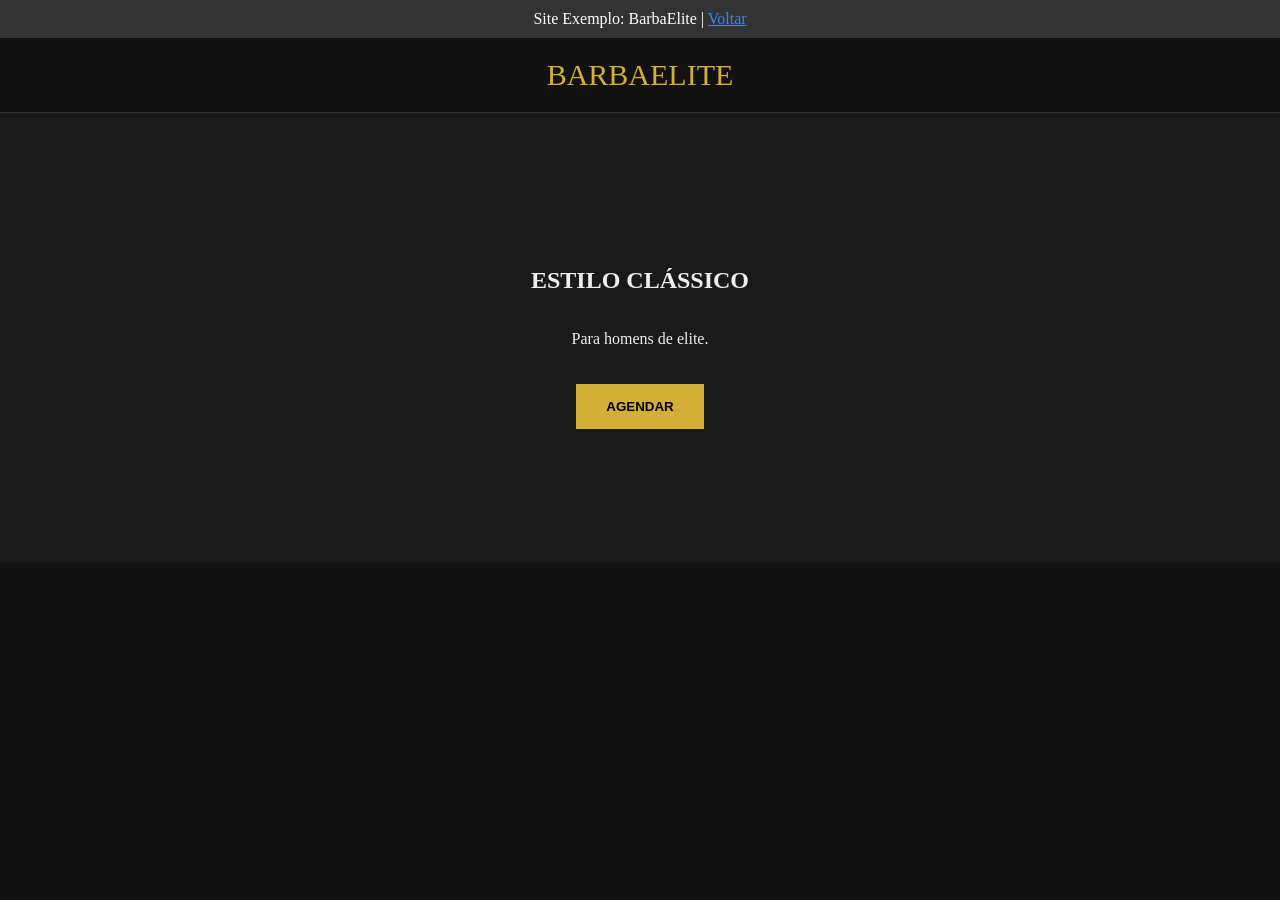
<file: portfolio/barbaelite.html>
<!DOCTYPE html>
<html lang="pt-BR">
<head>
    <meta charset="UTF-8">
    <title>BarbaElite - Barbearia</title>
    <style>
        body { font-family: serif; margin: 0; background: #121212; color: #eee; }
        .webadapt-banner { background: #333; color: white; text-align: center; padding: 10px; }
        header { padding: 20px; color: #D4AF37; font-size: 30px; text-align: center; border-bottom: 1px solid #333; }
        .hero { height: 50vh; display: flex; flex-direction: column; align-items: center; justify-content: center; background: #1a1a1a; }
        .btn { background: #D4AF37; color: #000; padding: 15px 30px; font-weight: bold; border: none; margin-top: 20px; }
    </style>
</head>
<body>
    <div class="webadapt-banner">Site Exemplo: BarbaElite | <a href="../portfolio.html" style="color: #3B82F6;">Voltar</a></div>
    <header>BARBAELITE</header>
    <section class="hero"><h1>ESTILO CLÁSSICO</h1><p>Para homens de elite.</p><button class="btn">AGENDAR</button></section>
</body>
</html>
</file>
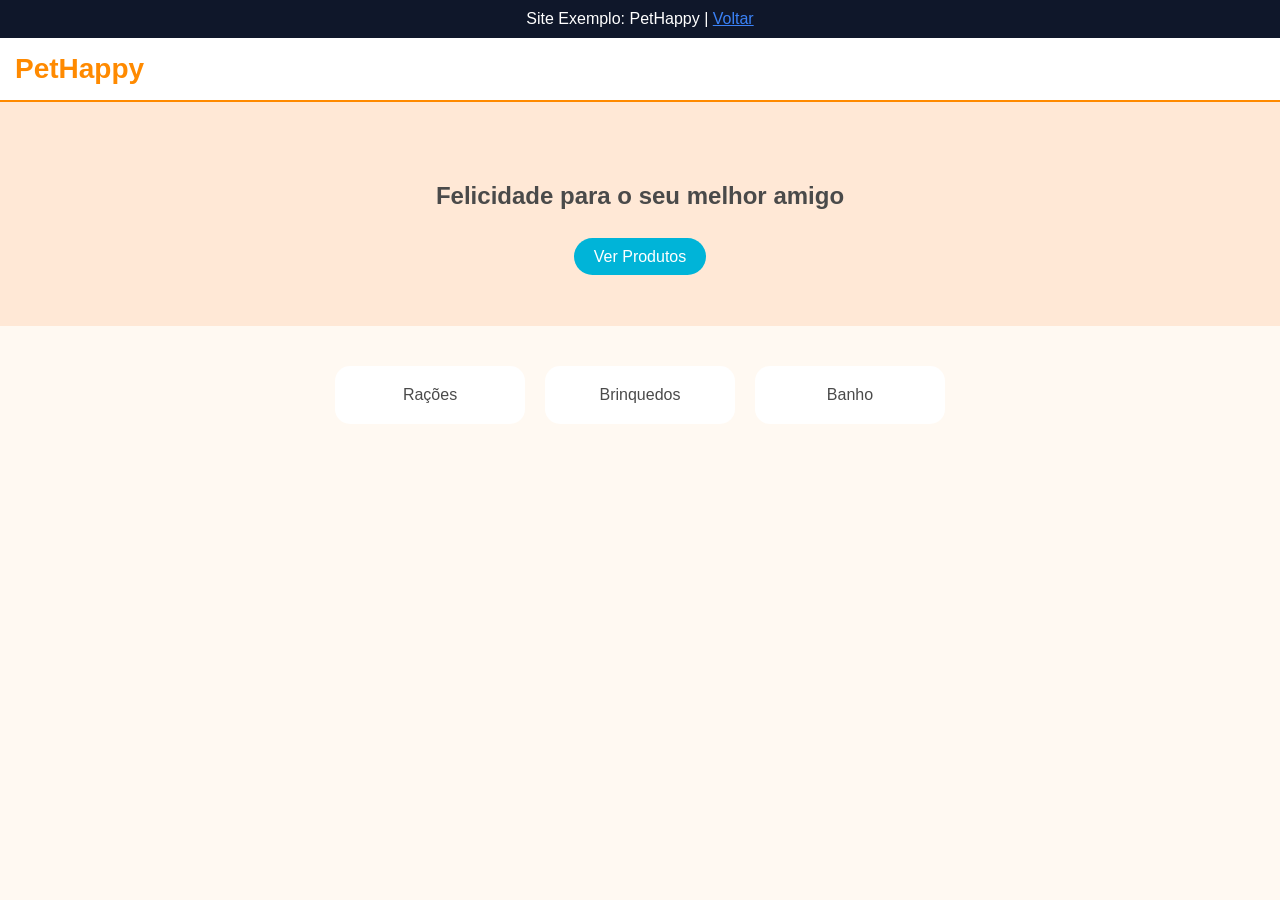
<file: portfolio/pethappy.html>
<!DOCTYPE html>
<html lang="pt-BR">
<head>
    <meta charset="UTF-8">
    <title>PetHappy - Petshop</title>
    <style>
        body { font-family: sans-serif; margin: 0; background: #FFF9F2; color: #4A4A4A; }
        .webadapt-banner { background: #0F172A; color: white; text-align: center; padding: 10px; }
        header { padding: 15px; color: #FF8A00; font-size: 28px; font-weight: 700; background: #fff; border-bottom: 2px solid #FF8A00; }
        .hero { padding: 60px; text-align: center; background: #FFE8D6; }
        .btn { background: #00B4D8; color: #fff; padding: 10px 20px; border-radius: 30px; text-decoration: none; }
        .cats { display: flex; justify-content: center; gap: 20px; padding: 40px; }
        .cat { background: #fff; padding: 20px; border-radius: 15px; width: 150px; text-align: center; }
    </style>
</head>
<body>
    <div class="webadapt-banner">Site Exemplo: PetHappy | <a href="../portfolio.html" style="color: #3B82F6;">Voltar</a></div>
    <header>PetHappy</header>
    <section class="hero"><h1>Felicidade para o seu melhor amigo</h1><br><a href="#" class="btn">Ver Produtos</a></section>
    <section class="cats"><div class="cat">Rações</div><div class="cat">Brinquedos</div><div class="cat">Banho</div></section>
</body>
</html>
</file>
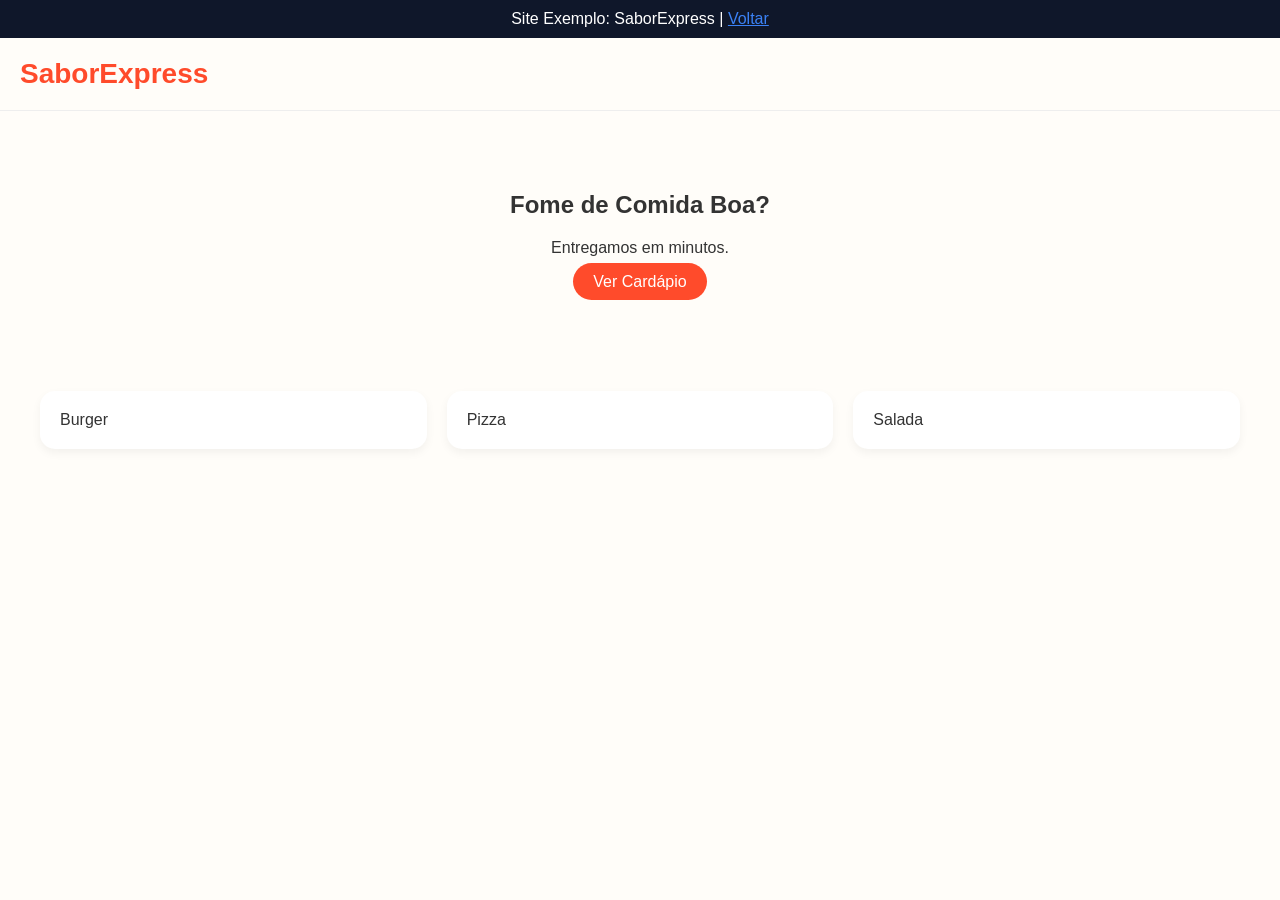
<file: portfolio/saborexpress.html>
<!DOCTYPE html>
<html lang="pt-BR">
<head>
    <meta charset="UTF-8">
    <title>SaborExpress - Restaurante</title>
    <style>
        body { font-family: sans-serif; margin: 0; background: #FFFDF9; color: #333; }
        .webadapt-banner { background: #0F172A; color: white; text-align: center; padding: 10px; }
        header { padding: 20px; color: #FF4B2B; font-size: 28px; font-weight: 800; border-bottom: 1px solid #eee; }
        .hero { padding: 60px; text-align: center; }
        .btn { background: #FF4B2B; color: white; padding: 10px 20px; border-radius: 20px; text-decoration: none; }
        .menu { display: grid; grid-template-columns: repeat(3, 1fr); gap: 20px; padding: 40px; }
        .dish { background: #fff; padding: 20px; border-radius: 15px; box-shadow: 0 4px 10px rgba(0,0,0,0.05); }
    </style>
</head>
<body>
    <div class="webadapt-banner">Site Exemplo: SaborExpress | <a href="../portfolio.html" style="color: #3B82F6;">Voltar</a></div>
    <header>SaborExpress</header>
    <section class="hero"><h1>Fome de Comida Boa?</h1><p>Entregamos em minutos.</p><a href="#" class="btn">Ver Cardápio</a></section>
    <section class="menu"><div class="dish">Burger</div><div class="dish">Pizza</div><div class="dish">Salada</div></section>
</body>
</html>
</file>
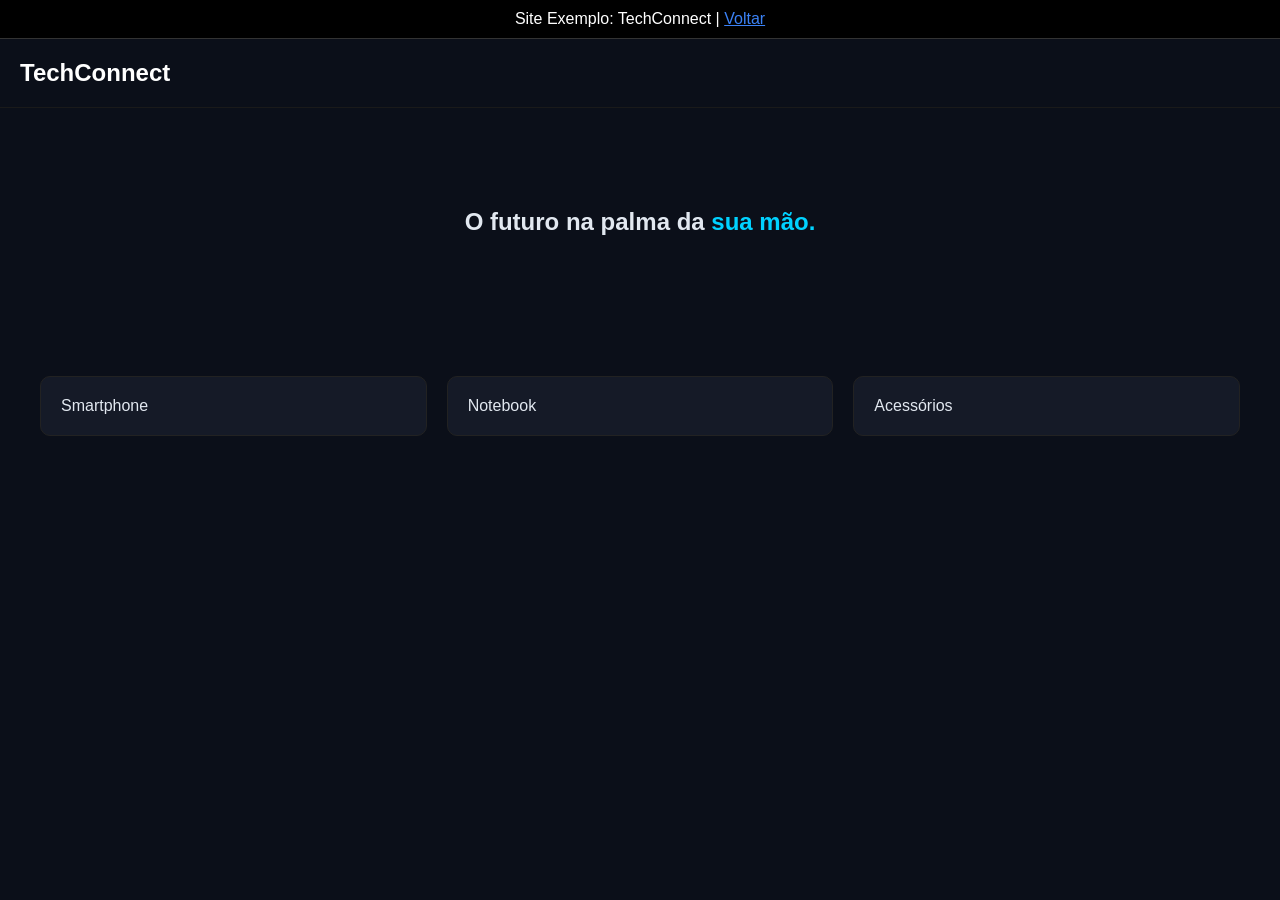
<file: portfolio/techconnect.html>
<!DOCTYPE html>
<html lang="pt-BR">
<head>
    <meta charset="UTF-8">
    <title>TechConnect - Tecnologia</title>
    <style>
        body { font-family: sans-serif; margin: 0; background: #0B0F19; color: #E2E8F0; }
        .webadapt-banner { background: #000; color: white; text-align: center; padding: 10px; border-bottom: 1px solid #333; }
        header { padding: 20px; font-size: 24px; font-weight: 700; color: #fff; border-bottom: 1px solid #1a1a1a; }
        .hero { padding: 80px; text-align: center; }
        .highlight { color: #00D2FF; }
        .grid { display: grid; grid-template-columns: repeat(3, 1fr); gap: 20px; padding: 40px; }
        .card { background: #151A27; padding: 20px; border-radius: 10px; border: 1px solid #222; }
    </style>
</head>
<body>
    <div class="webadapt-banner">Site Exemplo: TechConnect | <a href="../portfolio.html" style="color: #3B82F6;">Voltar</a></div>
    <header>TechConnect</header>
    <section class="hero"><h1>O futuro na palma da <span class="highlight">sua mão.</span></h1></section>
    <section class="grid"><div class="card">Smartphone</div><div class="card">Notebook</div><div class="card">Acessórios</div></section>
</body>
</html>
</file>
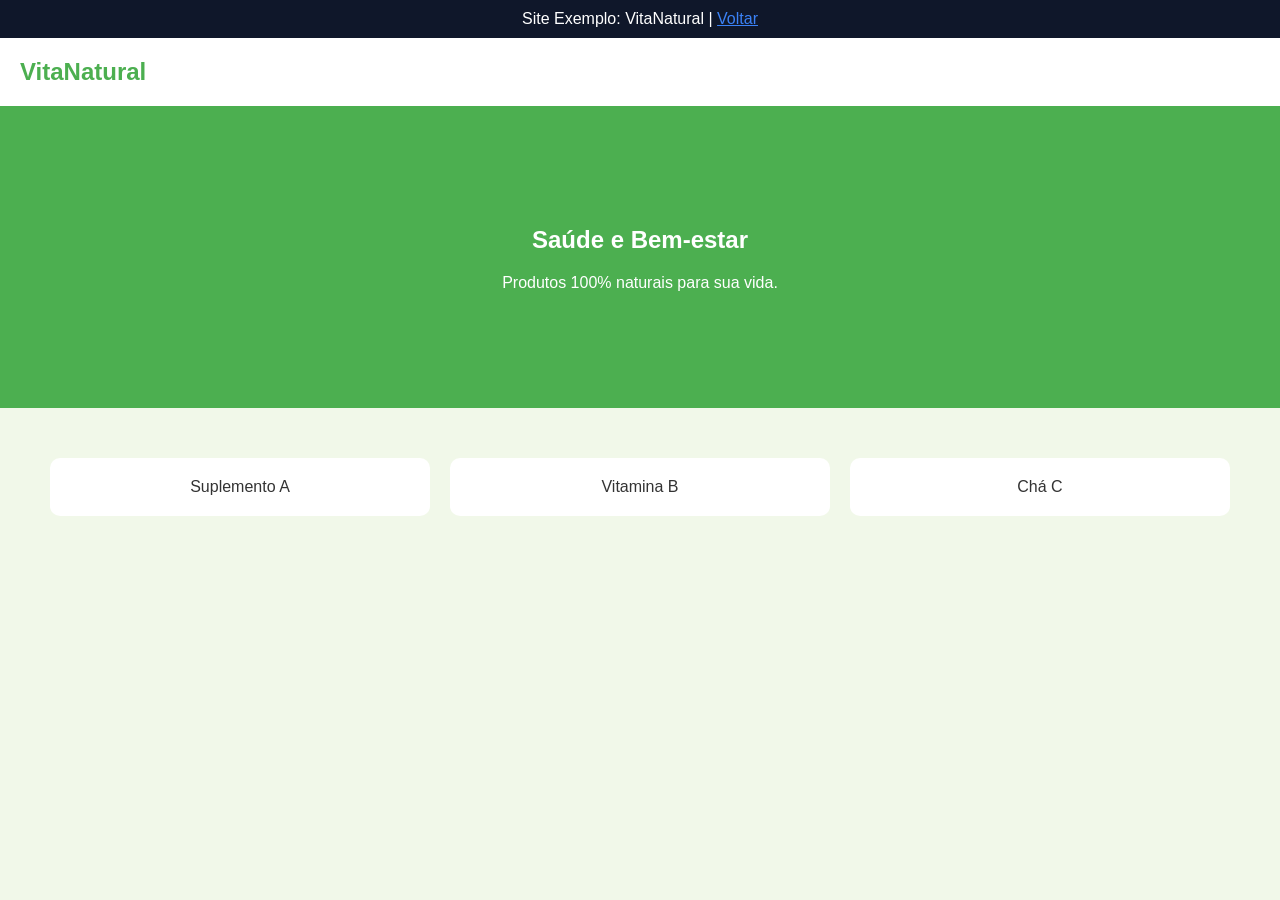
<file: portfolio/vitanatural.html>
<!DOCTYPE html>
<html lang="pt-BR">
<head>
    <meta charset="UTF-8">
    <title>VitaNatural - Viva Bem</title>
    <style>
        body { font-family: sans-serif; margin: 0; background: #F1F8E9; color: #333; }
        .webadapt-banner { background: #0F172A; color: white; text-align: center; padding: 10px; }
        header { background: #fff; padding: 20px; color: #4CAF50; font-weight: bold; font-size: 24px; }
        .hero { background: #4CAF50; color: #fff; padding: 100px; text-align: center; }
        .grid { padding: 50px; display: grid; grid-template-columns: repeat(3, 1fr); gap: 20px; }
        .card { background: #fff; padding: 20px; border-radius: 10px; text-align: center; }
    </style>
</head>
<body>
    <div class="webadapt-banner">Site Exemplo: VitaNatural | <a href="../portfolio.html" style="color: #3B82F6;">Voltar</a></div>
    <header>VitaNatural</header>
    <section class="hero"><h1>Saúde e Bem-estar</h1><p>Produtos 100% naturais para sua vida.</p></section>
    <section class="grid"><div class="card">Suplemento A</div><div class="card">Vitamina B</div><div class="card">Chá C</div></section>
</body>
</html>
</file>
